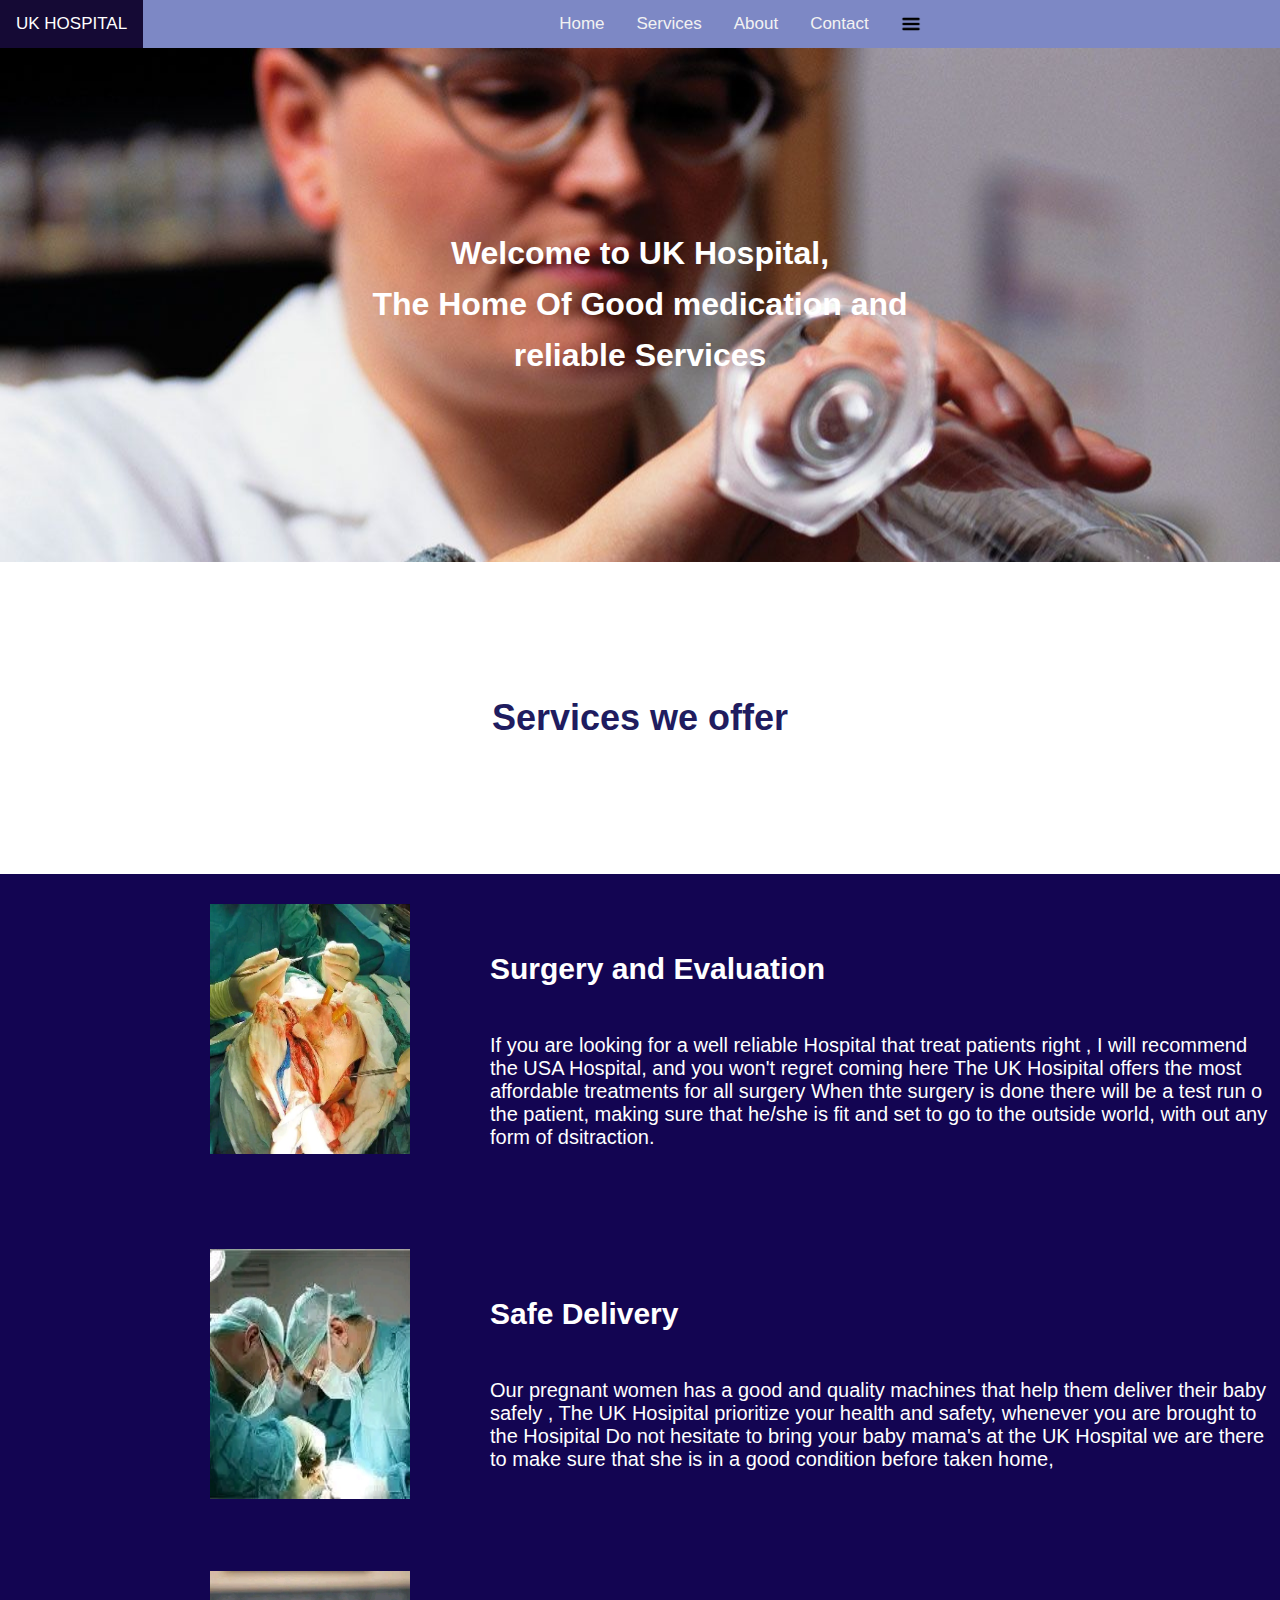
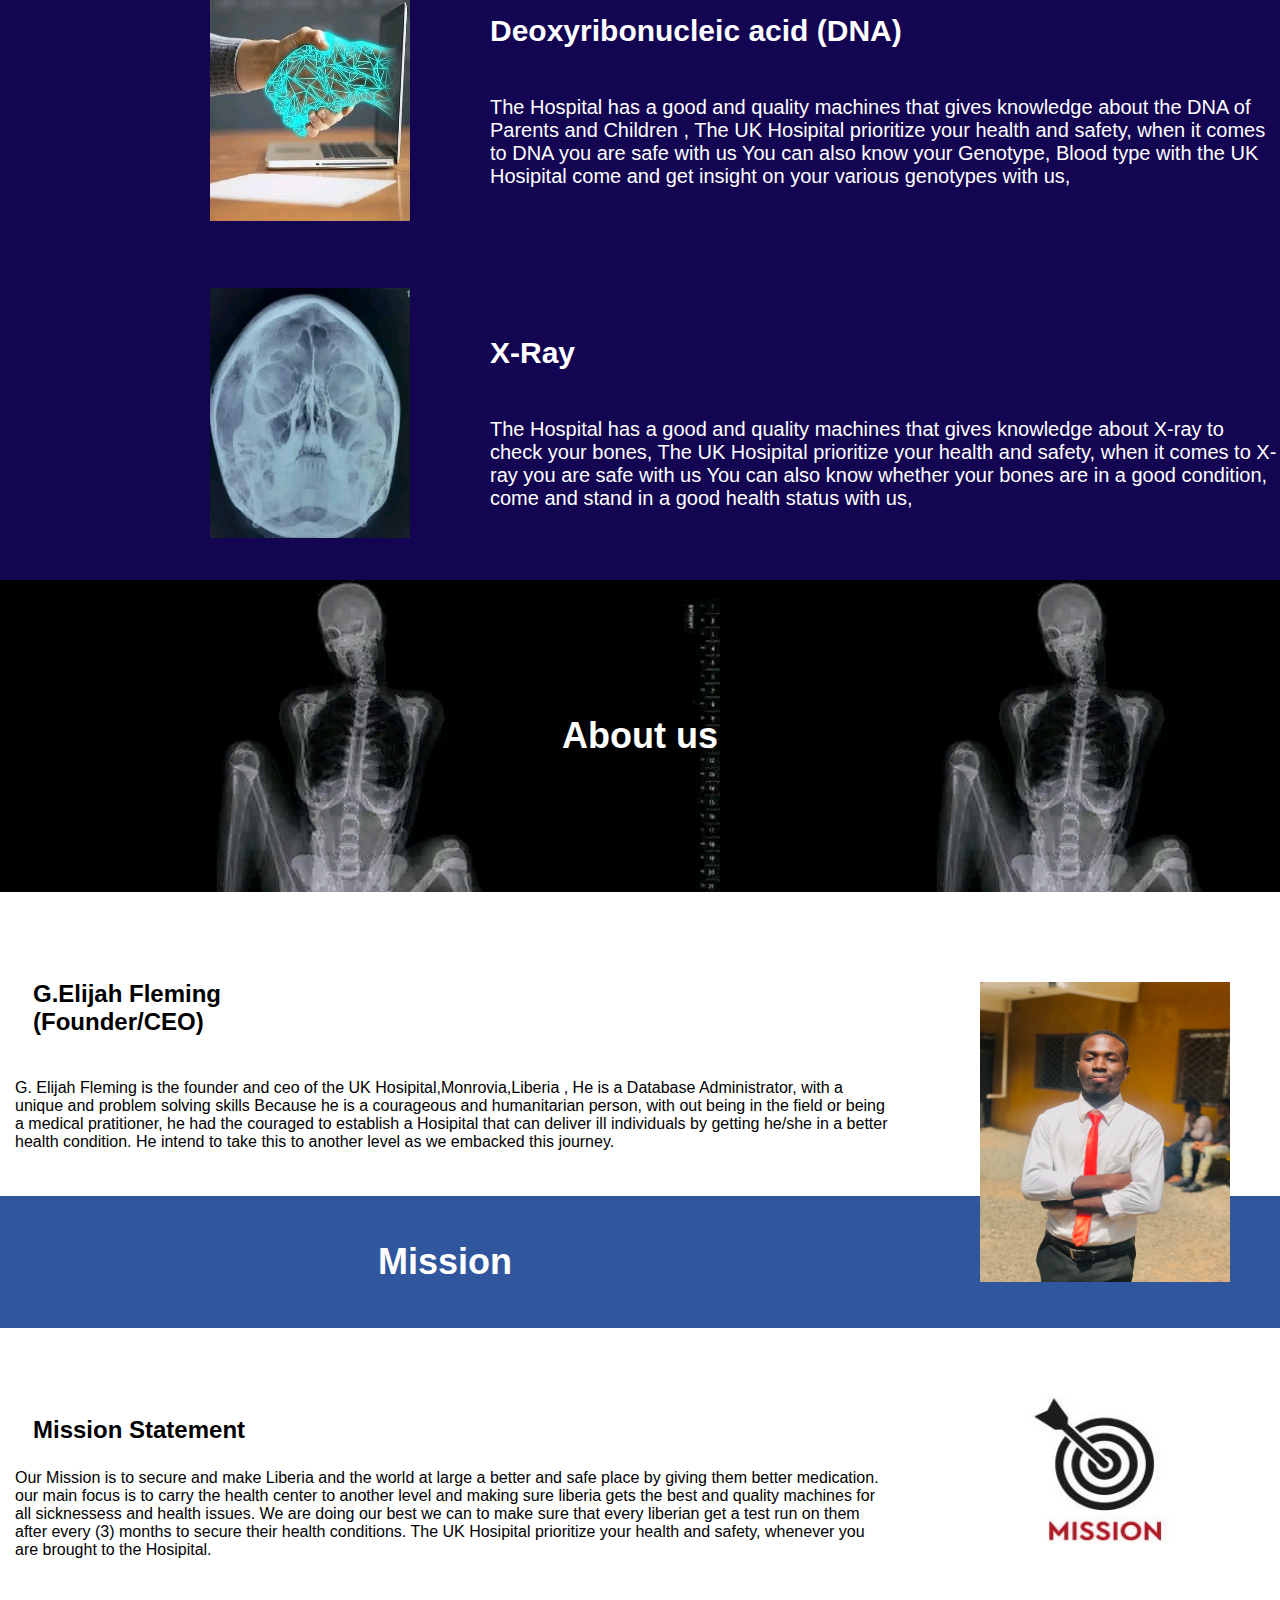
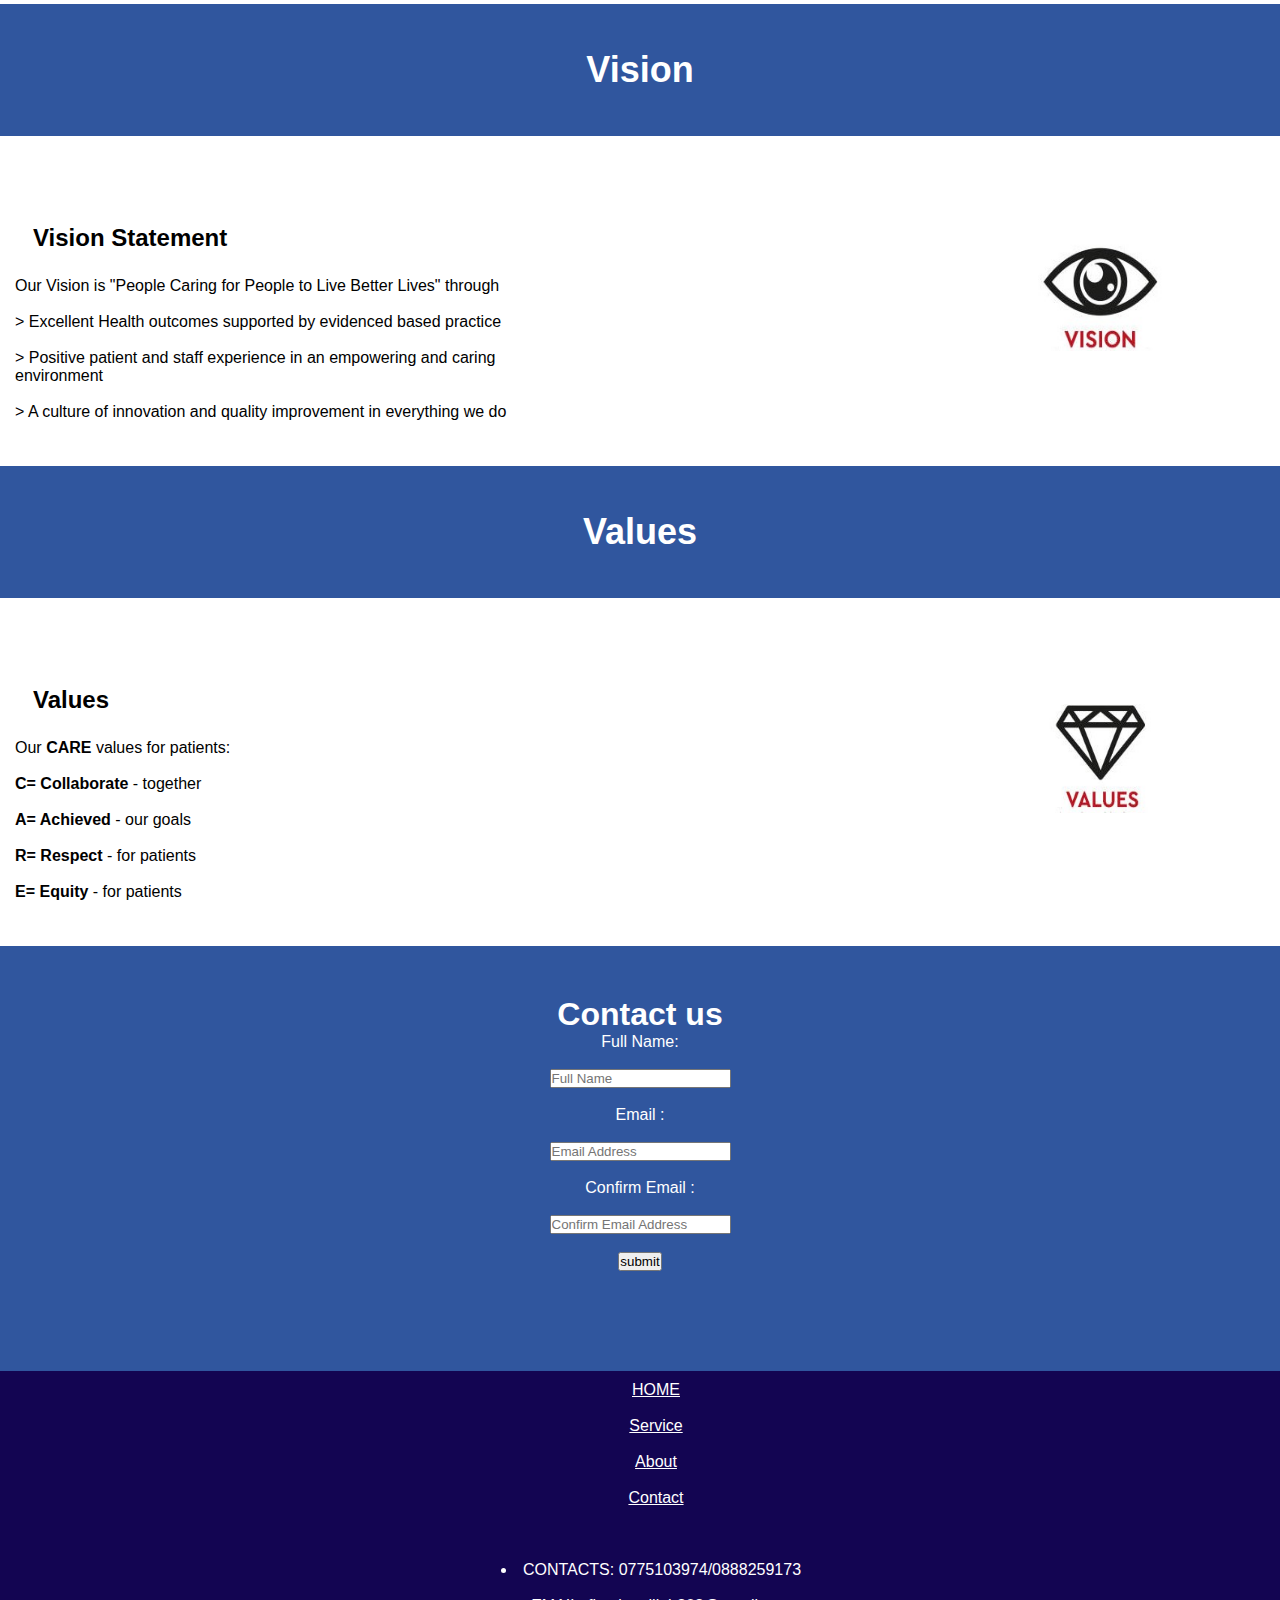
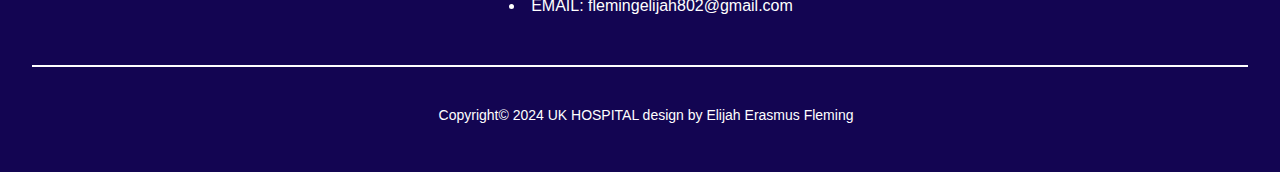
<file: wed design/index.html>
<html lang="en">
<head>
    <meta charset="UTF-8">
    <meta name="viewport" content="width=device-width, initial-scale=1.0">
    <title>UK HOSPITAL</title>
    <link rel="icon" href="img/logo.jpg">
    <link rel="stylesheet" href="style.css">
   
</head>
<body>
    
   
    
    
      

    <!------------------------------- Navigation --------------------------------------->
    <div class="topnav" id="myTopnav">
  <a href="#UK HOSPITAL" class="active">UK HOSPITAL</a>

  <a href="index.html">Home</a>
  <a href="services.html">Services</a>
  <a href="about.html">About</a>
  <a href="contact.html">Contact</a>
  <a href="javascript:void(0);" class="icon" onclick="myFunction()">
    <i class="fa fa-bars"></i>
    <img src="icon.png">
  </a>
</div>

<script>
    function myFunction() {
      var x = document.getElementById("myTopnav");
      if (x.className === "topnav") {
        x.className += " responsive";
      } else {
        x.className = "topnav";
      }
    }
    </script>
   
    
    <!------------------------------- Header-------------------------------------------->
      

    <!------------------------ Content----------------->

    <div class="content">
        <h1> <center> Welcome to UK Hospital,<br> The Home Of Good medication and <br>reliable </span>Services</center></h1>
    </div>

    <!----------------------- Services-------------------->

    <div class="services">
        <h1> Services we offer </h1>

    </div>
    <div class="services1">
        <p>
            <img src="img/surgery.jpg"> <br />
            <h2>Surgery and Evaluation</h2><br>
            
            If you are looking for a well reliable Hospital that treat patients right , 
            I will recommend the USA Hospital, and you won't regret coming here
            
            The UK Hosipital offers the most affordable treatments for all surgery
            When thte surgery is done there will be a test run o the patient, 
            making sure that he/she is fit and set to go to the outside world, 
            with out any form of dsitraction.<br>
        
            </p>
        </div>
    
            <div class="services2">
            <p>
                <img src="img/delivery.jpg"> <br />
                <h2>Safe Delivery</h2><br>
            
                Our pregnant women has a good and quality machines that help them deliver their baby safely , 
                The UK Hosipital prioritize your health and safety, whenever you are brought to the Hosipital
                
                Do not hesitate to bring your baby mama's at the UK Hospital 
                we are there to make sure that she is in a good condition before taken home, <br>
                
            
            </p>
        </div>
    
        <div class="services3">
            <p>
                <img src="img/DNA.jpg"> <br />
                <h2>Deoxyribonucleic acid (DNA)</h2><br>
            
                The Hospital has a good and quality machines that gives knowledge about the DNA of Parents and Children , 
                The UK Hosipital prioritize your health and safety, when it comes to DNA you are safe with us
                
                You can also know your Genotype, Blood type with the UK Hosipital
                come and get insight on your various genotypes with us, <br>
                
            
            </p>
        </div>
    
        <div class="services4">
            <p>
                <img src="img/xray 2.jpg"> <br />
                <h2>X-Ray</h2><br>
            
                The Hospital has a good and quality machines that gives knowledge about X-ray to check your bones, 
                The UK Hosipital prioritize your health and safety, when it comes to X-ray you are safe with us
                
                You can also know whether your bones are in a good condition, 
                come and stand in a good health status with us, <br>
                
            
            </p>
        </div>

    

    <!-------------------- About----------------------->

    <header>
       
        <div class="Aboutus"> 
        
            <h1> About us</h1>
    </div>

<div class="about1">
    <p>
        <img src="img/about-1.JPG"> <br />
        <h2>G.Elijah Fleming <br>(Founder/CEO)</h2>
       
        
        <br>G. Elijah Fleming is the founder and ceo of the UK Hosipital,Monrovia,Liberia  , 
        He is a Database Administrator, with a unique and problem solving skills 
        
        Because he is a courageous and humanitarian person, with out being 
       in the field or being a medical pratitioner, he had the couraged to establish 
        a Hosipital that can deliver ill individuals by getting he/she in a better  
        health condition. He intend to take this to another level as we embacked this 
        journey.
        </p>
    </div>

       <!---------------------------- Mission -------------------------------------->

<div class="Mission">
    <h1> Mission</h1>
</div>

<div class="Mission1">
    <p>
        <img src="img/mission.jpg"> <br />
        <h2>Mission Statement</h2>
       
        
    Our Mission is to secure and make Liberia and the world at large a better and safe
     place by giving them better 
    medication.  our main focus is to carry the health center 
    to another level and making sure liberia gets the best and quality machines for all 
     sicknessess and health issues. We are doing our best we can to make sure that every 
    liberian get a test run on them after every (3) months to secure their health conditions.
    The UK Hosipital prioritize your health and safety, whenever you are brought to the Hosipital.
    
    </p>
</div>

<!----------------------------- Vision ------------------------------------>

<div class="Vision">
    <h1>  Vision</h1>
</div>

<div class="Vision1">
    <p>
        <img src="img/vision.jpg"> <br />
        <h2>Vision Statement</h2>

    Our Vision is "People Caring for People to Live Better Lives" through
    <br> 
    <br> > Excellent Health outcomes supported by evidenced based practice 
    <br>
    <br> > Positive patient and staff experience in an empowering and caring 
    <br>environment 
    <br>
    <br> > A culture of innovation and quality improvement in everything we do 
   
    </p>
</div>

<!----------------------- Values -------------------->

<div class="Values">
    <h1>  Values</h1>
</div>

<div class="Values1">
    <p>
        <img src="img/value.jpg"> <br />
        <h2>Values </h2>

    Our <strong>CARE</strong> values for patients:
    <br> 
    <br><strong>C=  Collaborate </strong> - together 
    <br>
    <br><strong>A= Achieved </strong> - our goals  
    <br> 
    <br><strong>R=  Respect</strong> - for patients
    <br> 
    <br><strong>E=  Equity </strong> - for patients   
   
    </p>
</div>
    </header>

    <div class="contact"> 
        
        <h1> Contact us</h1>



<p>
    <form action="#">
        <label for="fname">Full Name:</label>
        <br><br>
        <input type="text" placeholder="Full Name" id="fname" required>
        <br><br>

        <label for="email">Email :</label>
        <br><br>
        <input type="text" placeholder="Email Address" id="email" required>
        <br><br>

        <label for="email">Confirm Email :</label>
        <br><br>
        <input type="text" placeholder="Confirm Email Address" id="email" required>
        <br><br>
        
        <input type="submit" value="submit">
    </p>
    </form>
</div>
</header>


    <!--------------------------------- Footer -------------------------->

    <footer>
        

     <center>
        <div class="footnav">  
            <a href="index.html">HOME</a><br /><br />
            <a href="services.html">Service</a><br /><br />
            <a href="about.html">About</a><br /><br />
            <a href="contact.html">Contact</a><br /><br />
            <a href="# Email="flemingelijah802@gmail.com"/a><br /><br />
            
            <li><a>CONTACTS: 0775103974/0888259173</a></li><br />
            <li><a>EMAIL: flemingelijah802@gmail.com</a></li><br />
        </div>
    </center> 

        
    <hr />
        <center><p class="Copyright">Copyright&copy; 2024 UK HOSPITAL design by Elijah Erasmus Fleming</p></center>
    </footer>
       

    
    



    
         
        
    
</body>
</html>
</file>
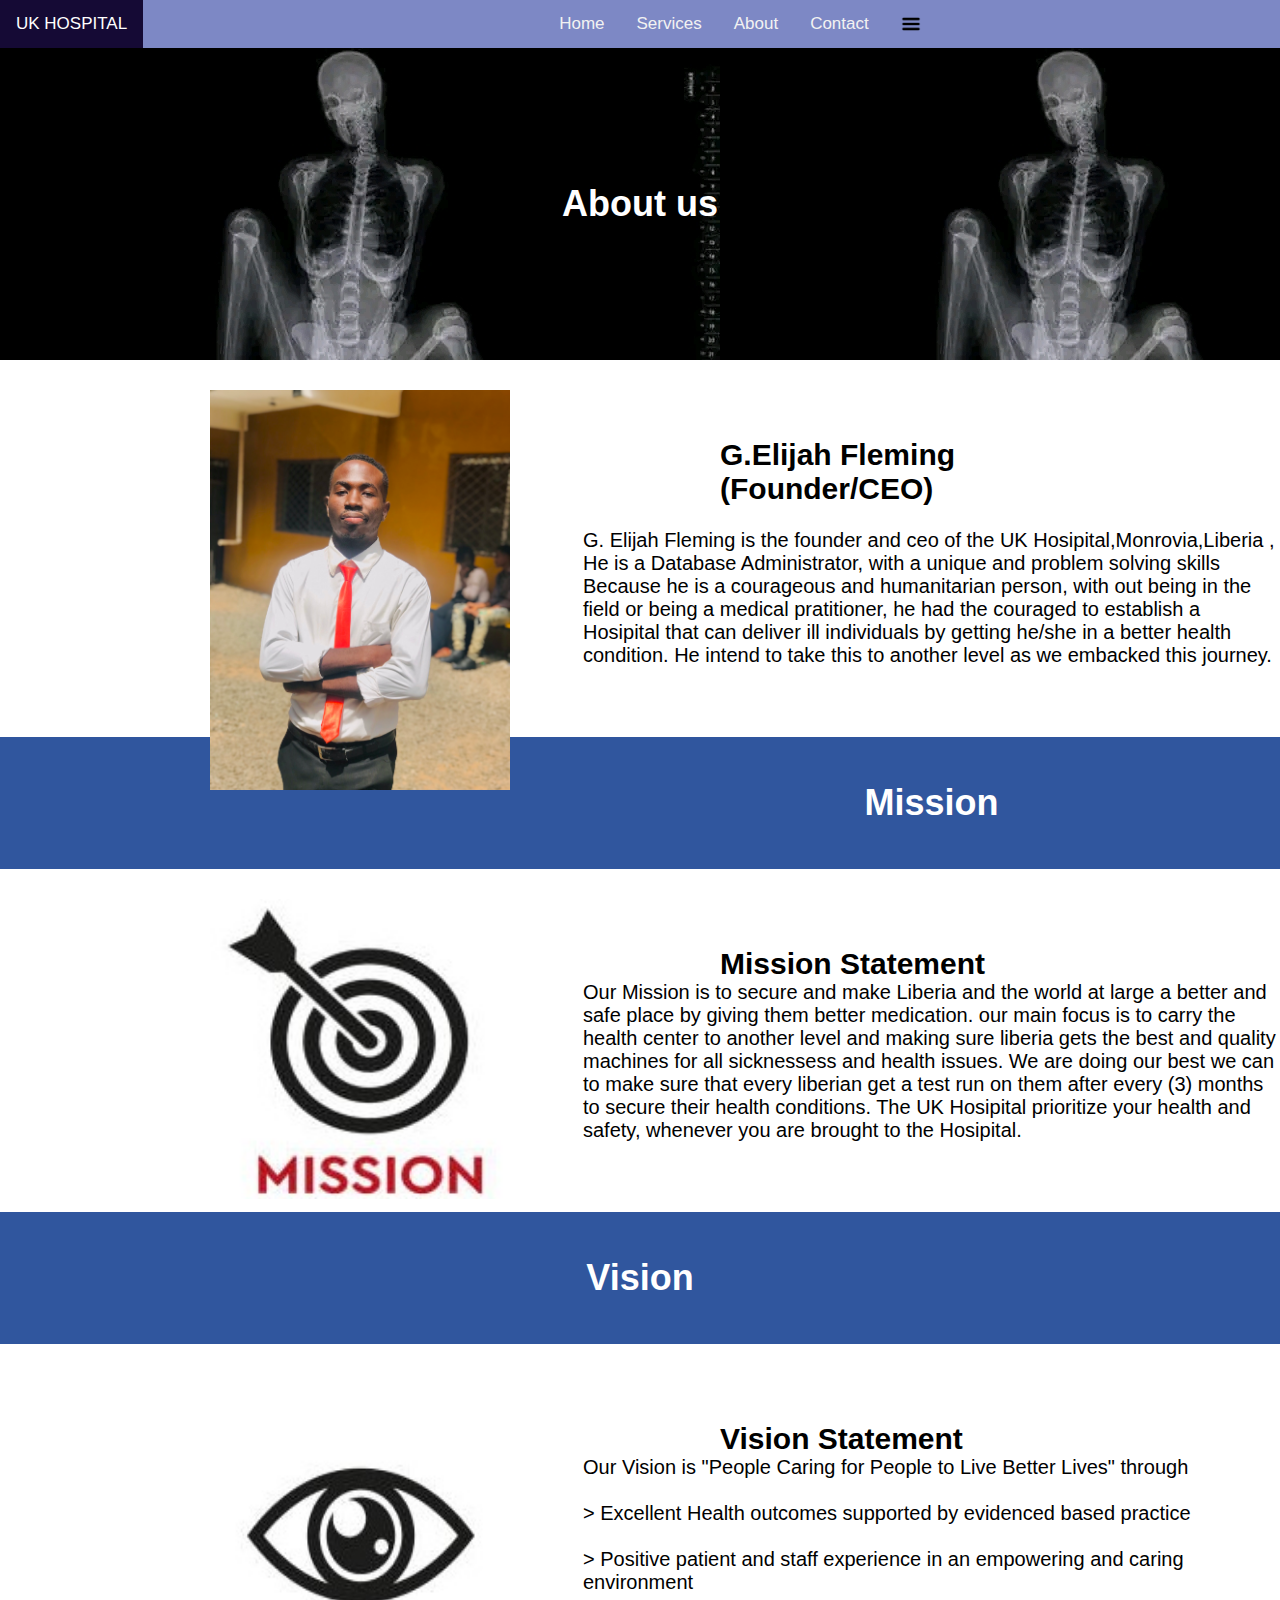
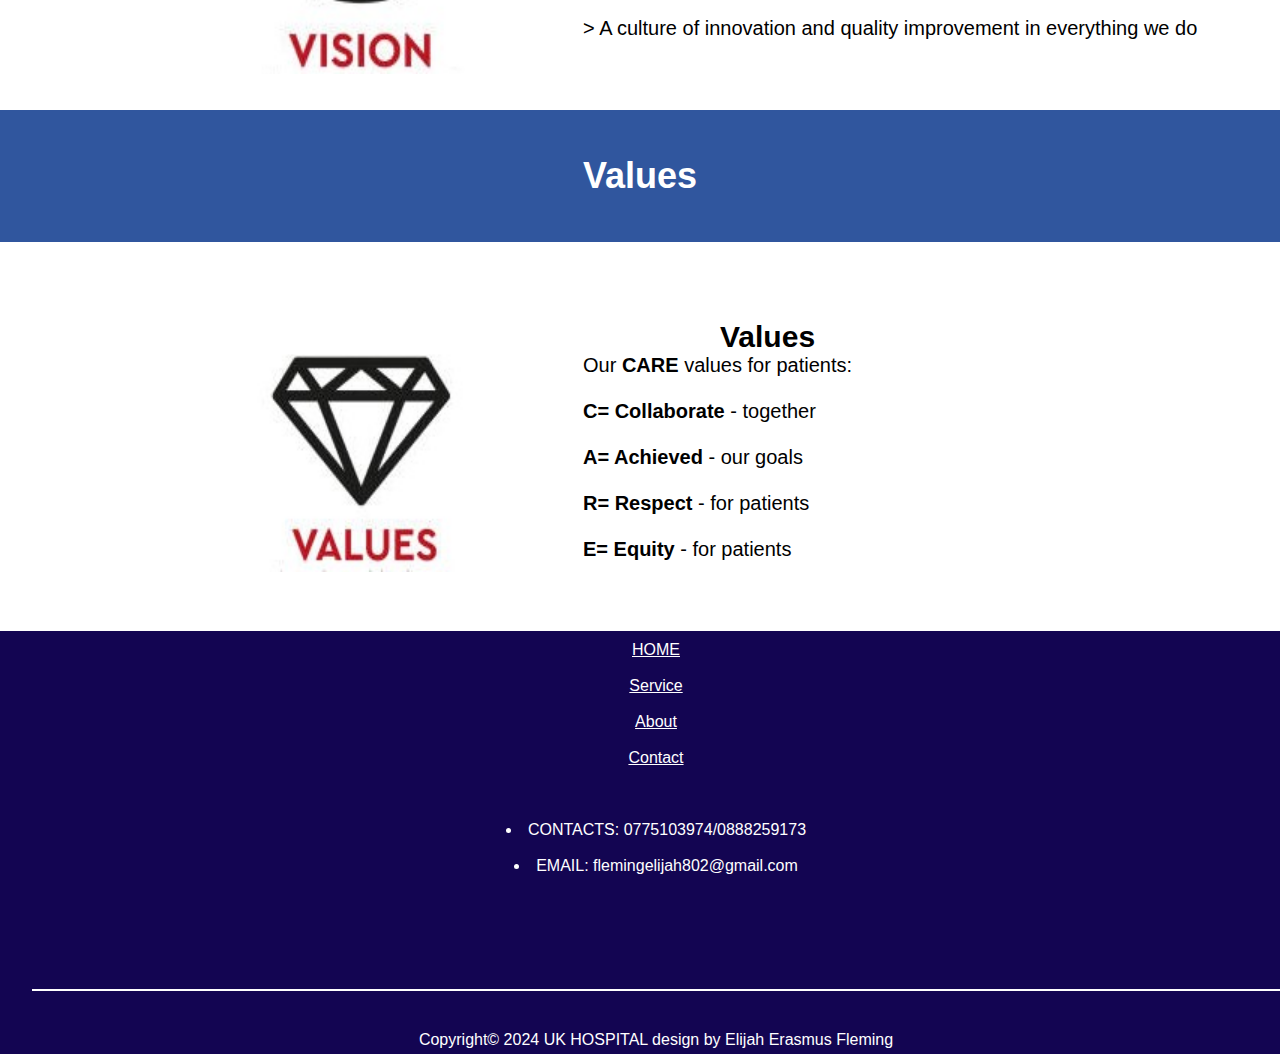
<file: wed design/about.html>
<html lang="en">
<head>
    <meta charset="UTF-8">
    <meta name="viewport" content="width=device-width, initial-scale=1.0">
    <title>about us</title>
    <link rel="stylesheet" href="about.css">
</head>
<body>

    
      

    <!------------------------------- Navigation --------------------------------------->
    <div class="topnav" id="myTopnav">
        <a href="#UK HOSPITAL" class="active">UK HOSPITAL</a>
      
        <a href="index.html">Home</a>
        <a href="services.html">Services</a>
        <a href="about.html">About</a>
        <a href="contact.html">Contact</a>
        <a href="javascript:void(0);" class="icon" onclick="myFunction()">
          <i class="fa fa-bars"></i>
          <img src="icon.png">
        </a>
      </div>
      
      <script>
          function myFunction() {
            var x = document.getElementById("myTopnav");
            if (x.className === "topnav") {
              x.className += " responsive";
            } else {
              x.className = "topnav";
            }
          }
          </script>

 <!-------------------- About----------------------->

 <header>
       
    <div class="Aboutus"> 
    
        <h1> About us</h1>
</div>

<div class="about1">
<p>
    <img src="img/about-1.JPG"> <br />
    <h2>G.Elijah Fleming <br>(Founder/CEO)</h2>
   
    
    <br>G. Elijah Fleming is the founder and ceo of the UK Hosipital,Monrovia,Liberia  , 
    He is a Database Administrator, with a unique and problem solving skills 
    
    Because he is a courageous and humanitarian person, with out being 
   in the field or being a medical pratitioner, he had the couraged to establish 
    a Hosipital that can deliver ill individuals by getting he/she in a better  
    health condition. He intend to take this to another level as we embacked this 
    journey.
    </p>
</div>

   <!---------------------------- Mission -------------------------------------->

<div class="Mission">
<h1> Mission</h1>
</div>

<div class="Mission1">
<p>
    <img src="img/mission.jpg"> <br />
    <h2>Mission Statement</h2>
   
    
Our Mission is to secure and make Liberia and the world at large a better and safe
 place by giving them better 
medication.  our main focus is to carry the health center 
to another level and making sure liberia gets the best and quality machines for all 
 sicknessess and health issues. We are doing our best we can to make sure that every 
liberian get a test run on them after every (3) months to secure their health conditions.
The UK Hosipital prioritize your health and safety, whenever you are brought to the Hosipital.

</p>
</div>

<!----------------------------- Vision ------------------------------------>

<div class="Vision">
<h1>  Vision</h1>
</div>

<div class="Vision1">
<p>
    <img src="img/vision.jpg"> <br />
    <h2>Vision Statement</h2>

Our Vision is "People Caring for People to Live Better Lives" through
<br> 
<br> > Excellent Health outcomes supported by evidenced based practice 
<br>
<br> > Positive patient and staff experience in an empowering and caring 
<br>environment 
<br>
<br> > A culture of innovation and quality improvement in everything we do 

</p>
</div>

<!----------------------- Values -------------------->

<div class="Values">
<h1>  Values</h1>
</div>

<div class="Values1">
<p>
    <img src="img/value.jpg"> <br />
    <h2>Values </h2>

Our <strong>CARE</strong> values for patients:
<br> 
<br><strong>C=  Collaborate </strong> - together 
<br>
<br><strong>A= Achieved </strong> - our goals  
<br> 
<br><strong>R=  Respect</strong> - for patients
<br> 
<br><strong>E=  Equity </strong> - for patients   

</p>
</div>
</header>
    
    <!--------------------------------- Footer -------------------------->

    <footer>

       <center> 
          <div class="footnav">  
            <a href="index.html">HOME</a><br /><br />
            <a href="services.html">Service</a><br /><br />
            <a href="about.html">About</a><br /><br />
            <a href="contact.html">Contact</a><br /><br />
            <a href="# Email="flemingelijah802@gmail.com"/a><br /><br />
            
            <li><a>CONTACTS: 0775103974/0888259173</a></li><br />
            <li><a>EMAIL: flemingelijah802@gmail.com</a></li><br />
          </div> 
        </center>
    <hr />
       <center> <p class="Copyright">Copyright&copy; 2024 UK HOSPITAL design by Elijah Erasmus Fleming</p></center>
    </footer>
    
</body>
</html>
</file>
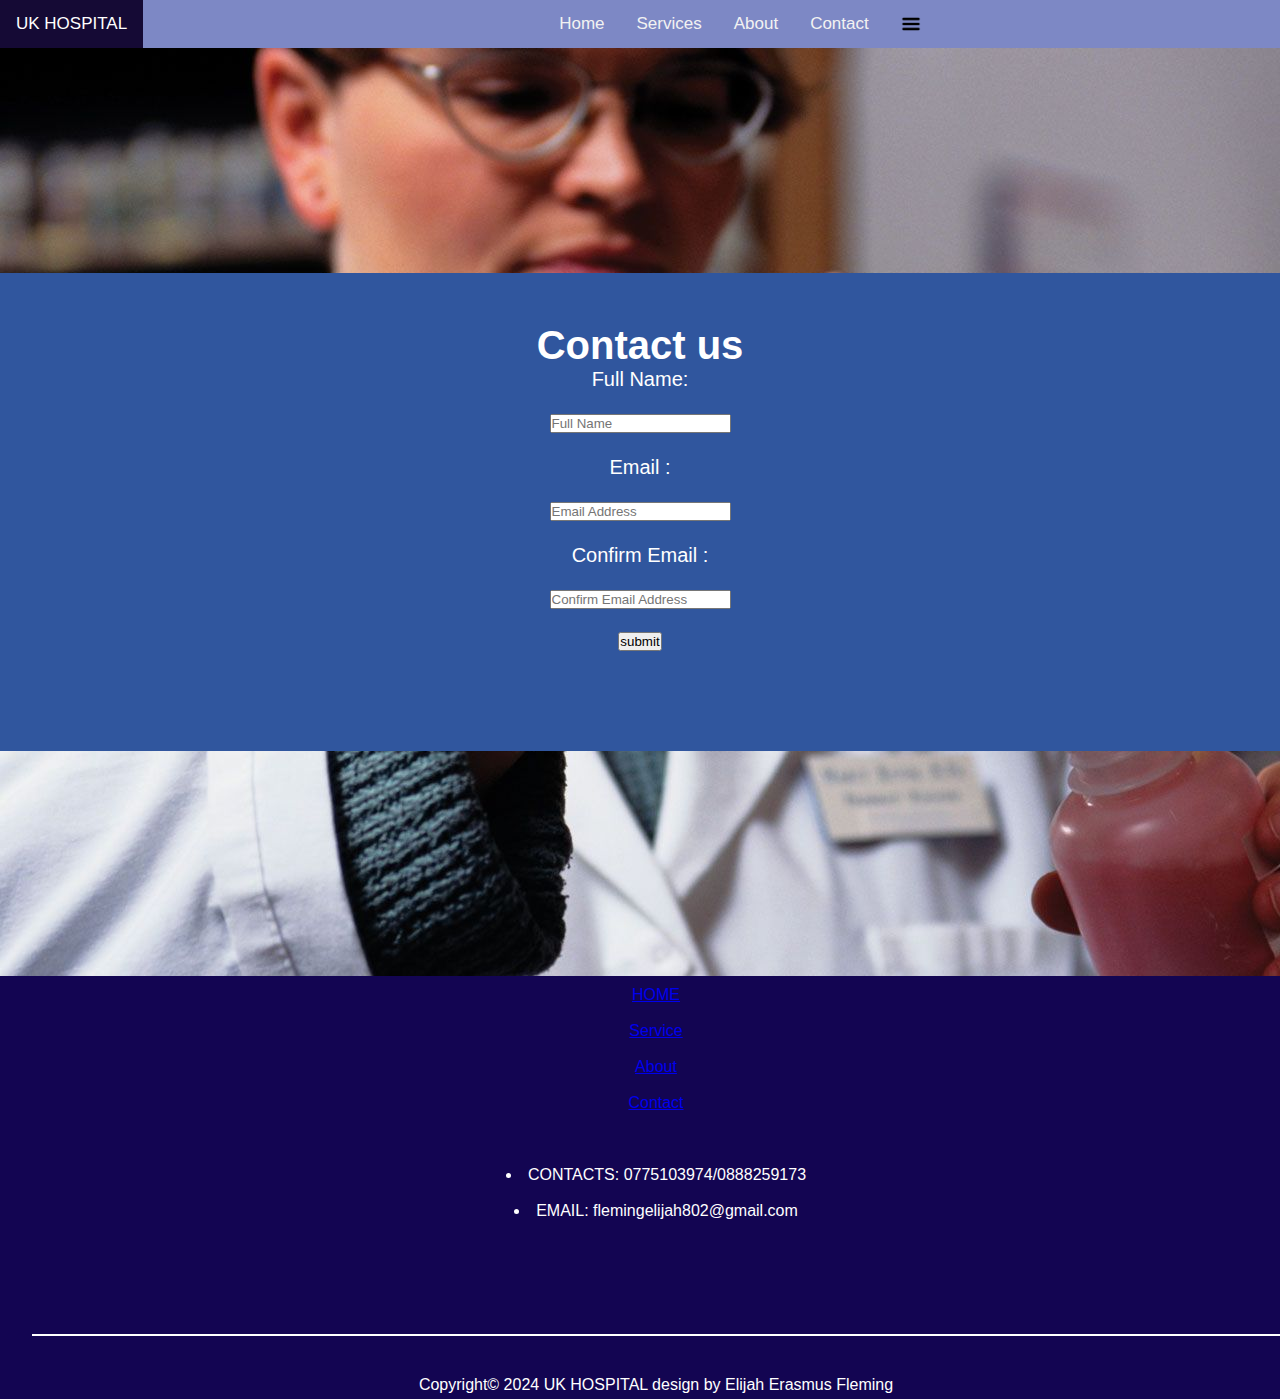
<file: wed design/contact.html>
<html lang="en">
<head>
    <meta charset="UTF-8">
    <meta name="viewport" content="width=device-width, initial-scale=1.0">
    <title>contact</title>
    <link rel="stylesheet" href="contact.css">
</head>
<body>

    
      

    <!------------------------------- Navigation --------------------------------------->
    <div class="topnav" id="myTopnav">
        <a href="#UK HOSPITAL" class="active">UK HOSPITAL</a>
      
        <a href="index.html">Home</a>
        <a href="services.html">Services</a>
        <a href="about.html">About</a>
        <a href="contact.html">Contact</a>
        <a href="javascript:void(0);" class="icon" onclick="myFunction()">
          <i class="fa fa-bars"></i>
          <img src="icon.png">
        </a>
      </div>
      
      <script>
          function myFunction() {
            var x = document.getElementById("myTopnav");
            if (x.className === "topnav") {
              x.className += " responsive";
            } else {
              x.className = "topnav";
            }
          }
          </script>


 <!-------------------- CONTACT ----------------------->

    <header>
       
    <div class="contact"> 
        
        <h1> Contact us</h1>



<p>
    <form action="#">
        <label for="fname">Full Name:</label>
        <br><br>
        <input type="text" placeholder="Full Name" id="fname" required>
        <br><br>

        <label for="email">Email :</label>
        <br><br>
        <input type="text" placeholder="Email Address" id="email" required>
        <br><br>

        <label for="email">Confirm Email :</label>
        <br><br>
        <input type="text" placeholder="Confirm Email Address" id="email" required>
        <br><br>
        
        <input type="submit" value="submit">
    </p>
    </form>
</div>
</header>


    <!--------------------------------- Footer -------------------------->

    <footer>

   
        <center>
            <a href="index.html">HOME</a><br /><br />
            <a href="services.html">Service</a><br /><br />
            <a href="about.html">About</a><br /><br />
            <a href="contact.html">Contact</a><br /><br />
            <a href="# Email="flemingelijah802@gmail.com"/a><br /><br />
            
            <li><a>CONTACTS: 0775103974/0888259173</a></li><br />
            <li><a>EMAIL: flemingelijah802@gmail.com</a></li><br />
        </div> 
        </center>
    <hr />
       <center> <p class="Copyright">Copyright&copy; 2024 UK HOSPITAL design by Elijah Erasmus Fleming</p></center>
    </footer>
    
</body>
</html>
</file>
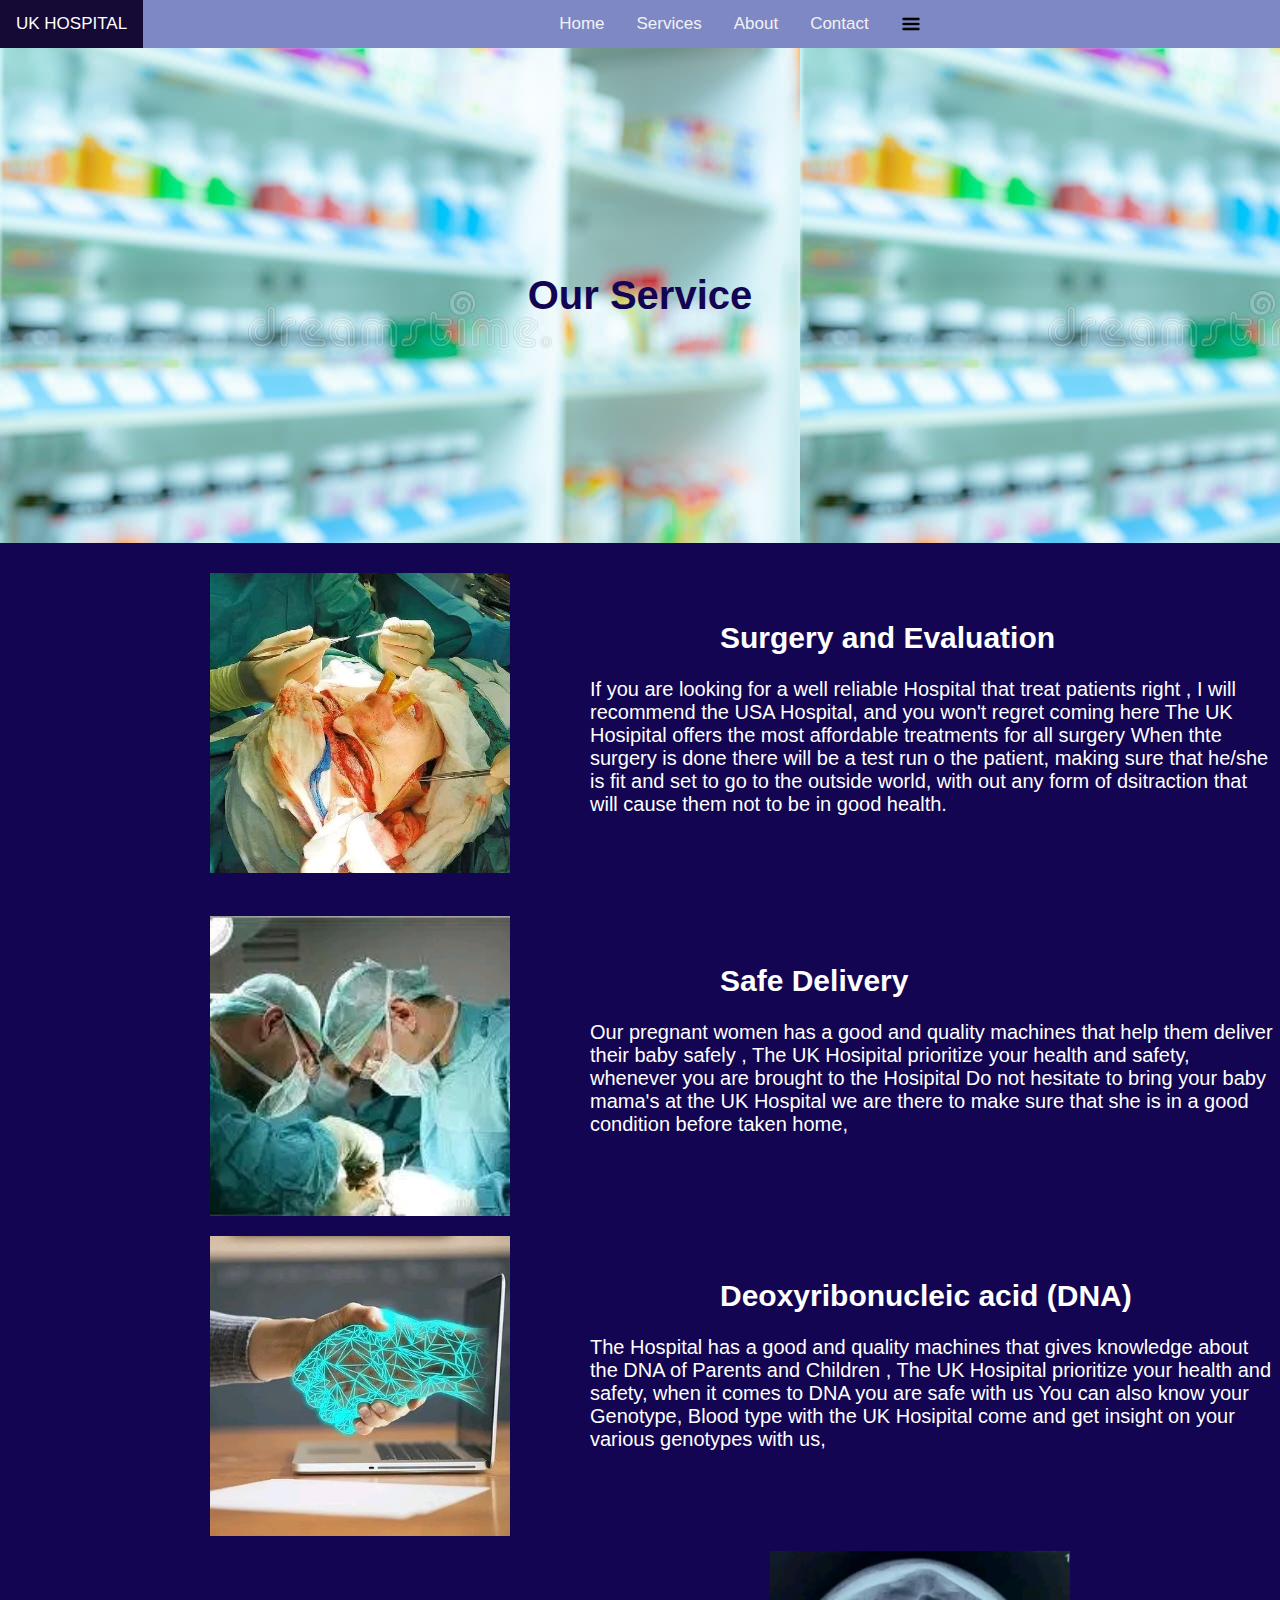
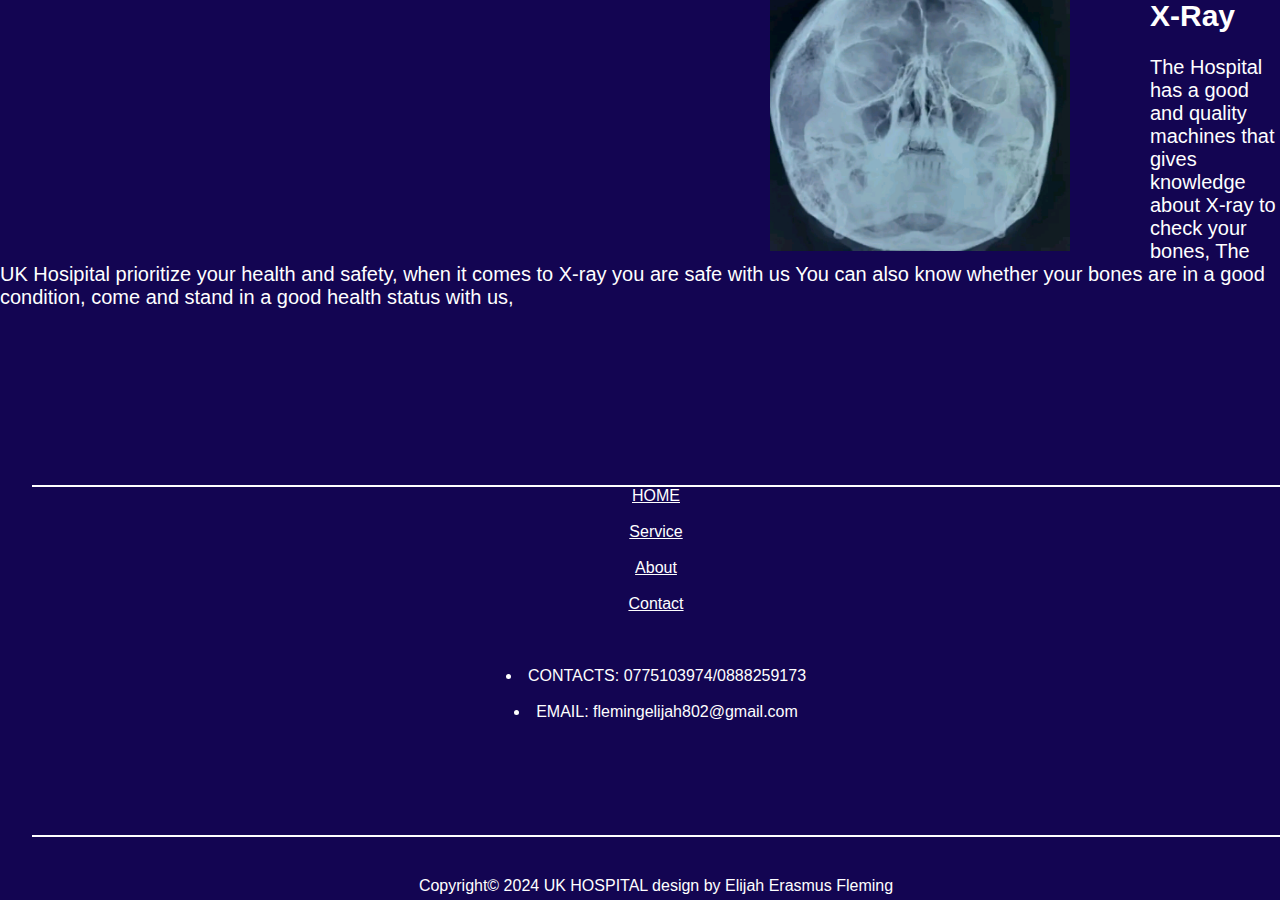
<file: wed design/services.html>
<html lang="en">
<head>
    <meta charset="UTF-8">
    <meta name="viewport" content="width=device-width, initial-scale=1.0">
    <title>services</title>
    <link rel="stylesheet" href="service.css">
</head>
<body>

  

    <!------------------------------- Navigation --------------------------------------->
    <div class="topnav" id="myTopnav">
        <a href="#UK HOSPITAL" class="active">UK HOSPITAL</a>
      
        <a href="index.html">Home</a>
        <a href="services.html">Services</a>
        <a href="about.html">About</a>
        <a href="contact.html">Contact</a>
        <a href="javascript:void(0);" class="icon" onclick="myFunction()">
          <i class="fa fa-bars"></i>
          <img src="icon.png">
        </a>
      </div>
      
      <script>
          function myFunction() {
            var x = document.getElementById("myTopnav");
            if (x.className === "topnav") {
              x.className += " responsive";
            } else {
              x.className = "topnav";
            }
          }
          </script>

    <!------------------------------- Header-------------------------------------------->
    <header>
        <h1>  <center>Our Service </center> </h1>
    </header>  

<!----------------------------------- Services -------------------------------------->

    <div class="services1">
    <p>
        <img src="img/surgery.jpg"> <br />
        <h2>Surgery and Evaluation</h2><br>
        
        If you are looking for a well reliable Hospital that treat patients right , 
        I will recommend the USA Hospital, and you won't regret coming here
        
        The UK Hosipital offers the most affordable treatments for all surgery
         When thte surgery is done there will be a test run o the patient, 
        making sure that he/she is fit and set to go to the outside world, 
         with out any form of dsitraction that will cause them not to be in good health.<br>
    
        </p>
    </div>

        <div class="services2">
        <p>
            <img src="img/delivery.jpg"> <br />
            <h2>Safe Delivery</h2><br>
        
            Our pregnant women has a good and quality machines that help them deliver their baby safely , 
            The UK Hosipital prioritize your health and safety, whenever you are brought to the Hosipital
            
             Do not hesitate to bring your baby mama's at the UK Hospital 
            we are there to make sure that she is in a good condition before taken home, <br>
            
        
        </p>
    </div>

    <div class="services3">
        <p>
            <img src="img/DNA.jpg"> <br />
            <h2>Deoxyribonucleic acid (DNA)</h2><br>
        
            The Hospital has a good and quality machines that gives knowledge about the DNA of Parents and Children ,
            The UK Hosipital prioritize your health and safety, when it comes to DNA you are safe with us
            
             You can also know your Genotype, Blood type with the UK Hosipital
            come and get insight on your various genotypes with us, <br>
            
        
        </p>
    </div>

    <div class="services4">
        <p>
            <img src="img/xray 2.jpg"> <br />
            <h2>X-Ray</h2><br>
        
            The Hospital has a good and quality machines that gives knowledge about X-ray to check your bones, 
            The UK Hosipital prioritize your health and safety, when it comes to X-ray you are safe with us
            
             You can also know whether your bones are in a good condition, 
            come and stand in a good health status with us, <br>
            
        
        </p>
    </div>

    
    <!--------------------------------- Footer -------------------------->

    <footer>

        <hr />
<center>
        <div class="footnav">  
            <a href="index.html">HOME</a><br /><br />
            <a href="services.html">Service</a><br /><br />
            <a href="about.html">About</a><br /><br />
            <a href="contact.html">Contact</a><br /><br />
            <a href="# Email="flemingelijah802@gmail.com"/a><br /><br />
            
            <li><a>CONTACTS: 0775103974/0888259173</a></li><br />
            <li><a>EMAIL: flemingelijah802@gmail.com</a></li><br />
        
    </div> 
</center>
        
    <hr />
       <center> <p class="Copyright">Copyright&copy; 2024 UK HOSPITAL design by Elijah Erasmus Fleming</p></center>
    </footer>
    
</body>
</html>
</file>
<file: wed design/style.css>
* {
    padding: 0;
    margin: 0;
    font-family: 'Segoe UI', Tahoma, Geneva, Verdana, sans-serif;

}

/*                                               Navigations                                          */

.topnav {
    overflow: hidden;
    background-color: #7d88c5;
  }
  
  .topnav a {
    float: left;
    display: block;
    color: #f2f2f2;
    text-align: center;
    padding: 14px 16px;
    text-decoration: none;
    font-size: 17px;
  }
  
  .topnav a:hover {
    background-color: transparent;
    color: black;
  }
  
  .topnav a.active {
    background-color: #150a35;
    color: white;
    margin-right: 400px;
  }
  
  
  img{
      width: 20px;
      height: 20px;
      float: right;
      color: #ffffff;
      border-radius: 3px;
  }
  


/*                                   content                                                 */



.content {
    padding: 20vh 0 20vh;
    color: #ffffff;
    text-align: center;
    line-height: 1.6;
    background-image: url(img/content.jpg);
}



/*                   Home Services                                             */
.services {
    background: #ffffff;
    padding: 15vh 0 15vh;
    color: #201c5f;
    text-align: center;
    font-family: 'Times New Roman', Times, serif;
    font-size: 18px;
}

.services1 {
    background: #130552;
    padding-bottom: 40px;
    font-size: 20px;
    color: #ffffff;
}
h2 {
    margin-left: 80vh;
    margin-top: 25px;
}
p>img {
    float: left;
    margin-right: 10px;
    width: 300px;
    height: 300px;
    padding: 10px 70px 10px 20vh;
}
.services1>p {
    padding: 20px 0 10px 30px;
}




/*                             SErvices 2                */ 
.services2 {
    background: #130552;
    padding-bottom: 40px;
    font-size: 20px;
    color: #ffffff;
}
h2 {
    margin-left: 80vh;
    margin-top: 25px;
}
p>img {
    float: left;
    margin-right: 10px;
    width: 200px;
    height: 250px;
    padding: 10px 70px 10px 20vh;
}

.services2>p {
    padding: 20px 0 10px 30px;
}




/*                    Services     3                                   */
.services3 {
    background: #130552;
    padding-bottom: 40px;
    font-size: 20px;
    color: #ffffff;
}
.services3>p {
    padding: 20px 0 10px 30px;
}
.services3>h2 {
    margin-top: 20px;
}

/*                    Services     4                                 */
.services4 {
    background: #130552;
    padding-bottom: 40px;
    font-size: 20px;
    color: #ffffff;
}
.services4>p {
    padding: 20px 0 10px 30px;
}
h2 {
    margin-left: 80vh;
    margin-top: 25px;
}

/*                  about                                   */

.Aboutus {
    background: #30569e;
    padding: 15vh 0 15vh;
    color: #ffffff;
    text-align: center;
    font-family: 'Times New Roman', Times, serif;
    font-size: 18px;
    background-image: url(img/xray\ 1.jpg);
}

.about1 {
    background: #ffffff;
    padding-bottom: 40px;
    font-size: 20px;
}

h2 {
    margin-left: 80vh;
    margin-top: 25px;
}
.about1 p>img {
    float: left;
    margin-right: 3px;
    width: 300px;
    height: 350px;
    padding: 10px 70px 10px 20vh;
    
}

.about1>p {
    padding: 20px 0 10px 30px;
}

/*                             Mission                       */

.Mission {
    background: #30569e;
    padding: 5vh 0 5vh;
    color: #ffffff;
    text-align: center;
    font-family: 'Times New Roman', Times, serif;
    font-size: 18px;
}

.Mission1 {
    background: #ffffff;
    padding-bottom: 40px;
    font-size: 20px;
}
h2 {
    margin-left: 80vh;
    margin-top: 25px;
}

.Mission1 p>img {
    float: left;
    margin-right: 3px;
    width: 300px;
    height: 300px;
    padding: 10px 70px 10px 20vh;
}

.Mission1>p {
    padding: 20px 0 10px 30px;
}

/*                            Vision                    */

.vision {
    background: #30569e;
    padding: 5vh 0 5vh;
    color: #ffffff;
    text-align: center;
    font-family: 'Times New Roman', Times, serif;
    font-size: 18px;
}

.vision1 {
    background: #ffffff;
    padding-bottom: 40px;
    font-size: 20px;
}
h2 {
    margin-left: 80vh;
    margin-top: 25px;
}

.Vision1 p>img {
    float: left;
    margin-right: 3px;
    width: 300px;
    height: 300px;
    padding: 10px 70px 10px 20vh;
}

.Vision1>p {
    padding: 20px 0 10px 30px;
}

/*                         Values             */

.Values {
    background: #30569e;
    padding: 5vh 0 5vh;
    color: #ffffff;
    text-align: center;
    font-family: 'Times New Roman', Times, serif;
    font-size: 18px;
}

.Values1 {
    background: #ffffff;
    padding-bottom: 40px;
    font-size: 20px;
}
h2 {
    margin-left: 80vh;
    margin-top: 25px;
}

.Values1 p>img {
    float: left;
    margin-right: 3px;
    width: 300px;
    height: 300px;
    padding: 10px 70px 10px 20vh;
}

.Values1>p {
    padding: 20px 0 10px 30px;
}

/*              contact              */

.contact {
    background: #30569e;
    padding: 50px 0 100px;
    color:#ffffff;
    text-align: center;
}






/*                          footer                                    */

footer {
    background: #130552;
    padding: 10px 0 5px 2em;

}


hr {
    border: 1px solid #ffffff;
    margin-top: 6em;
}
.Copyright {
    padding-top: 40px;
    color: #ffffff;

}
.footnav>a {
    color: #ffffff
}

li {
    color: #ffffff;
}

/*                             Responsive                     */

@media screen and (max-width: 600px) {
    .topnav a:not(:first-child) {display: none;}
    .topnav a.icon {
      float: right;
      display: block;
    }
  }
  
  @media screen and (max-width: 600px) {
    .topnav.responsive {position: relative;}
    .topnav.responsive .icon {
      position: absolute;
      right: 0;
      top: 0;
    }
    .topnav.responsive a {
      float: none;
      display: block;
      text-align: left;
    }
    .topnav a.active {
    background-color: #150a35;
    color: white;
    margin-right: 40px;
  }
    img{
      width: 20px;
      height: 20px;
  }
  
    .content {
        font-size: 14px;
    }
    .par {
        font-size: 12px;
    }
    .services{
        font-size: 14px;
    }
    .services1{
        padding: 15px;
        font-size: 16px;
    }
    p>img {
        width: 150px;
        height: 150px;
        padding-left: 60px;
        padding-right: 20px;
    }
    h2 {
        margin-left: 0;
        font-size: 25px;
        text-align: center;
        padding-left: 20px;
        padding-right: 20px;
        
    }
    
    .services2{
        padding: 15px;
        font-size: 16px;
    }
    

    .services3 {
        padding: 15px;
        font-size: 16px; 
    }

    .services4 {
        padding: 15px;
        font-size: 16px;  
    }
    
    

    }
    
    .about1 {
        padding: 15px;
        font-size: 16px;
    }
    
    h2 {
        margin-left: 2vh;
        margin-right: 2vh;
        margin-top: 25px;
    }
    .about1 p>img {
        float: right;
        margin-right: 0px;
        width: 250px;
        height: 300px;
        padding: 60px 20px 60px 10vh;
        
    }
    
    .about1>p {
        padding: 15px
    }

    .Mission1 {
        padding: 15px;
        font-size: 16px;
    }

     
    h2 {
        margin-left: 2vh;
        margin-right: 2vh;
        margin-top: 25px;
        margin-bottom: 25px;
    }

    .Mission1 p>img {
        float: right;
        margin-right: 0px;
        width: 150px;
        height: 150px;
        padding: 30px 90px 50px 15vh;
        
    }

    .vision1 {
        padding: 15px;
        font-size: 16px;
    }

     
    h2 {
        margin-left: 2vh;
        margin-right: 2vh;
        margin-top: 25px;
        margin-bottom: 25px;
    }

    .vision1 p>img {
        float: right;
        margin-right: 0px;
        width: 150px;
        height: 150px;
        padding: 30px 90px 50px 15vh;
        
    }

    .Values1 {
        padding: 15px;
        font-size: 16px;
    }

     
    h2 {
        margin-left: 2vh;
        margin-right: 2vh;
        margin-top: 25px;
        margin-bottom: 25px;
    }

    .Values1 p>img {
        float: right;
        margin-right: 0px;
        width: 150px;
        height: 150px;
        padding: 30px 90px 50px 15vh;
        
    }


footer {
    background: #130552;
    padding: 10px 0 5px 2em;

}

hr {
    border: 1px solid #ffffff;
    margin-top: 2em;
    margin-right: 2em;
    padding: 0px;
}
.Copyright {
    padding-top: 40px;
    color: #ffffff;
    padding-right: 20px;
    font-size: 14px;
    background: #130552;
    height: 60px;

}
.footnav>a {
    color: #ffffff

}

li {
    color: #ffffff;
    text-align: ;left: ;
    padding-left: 0px;
    padding-right: 10px;
}
</file>
<file: wed design/about.css>
* {
    padding: 0;
    margin: 0;
    font-family: 'Segoe UI', Tahoma, Geneva, Verdana, sans-serif;

}



/*                                               Navigations                                          */

.topnav {
    overflow: hidden;
    background-color: #7d88c5;
  }
  
  .topnav a {
    float: left;
    display: block;
    color: #f2f2f2;
    text-align: center;
    padding: 14px 16px;
    text-decoration: none;
    font-size: 17px;
  }
  
  .topnav a:hover {
    background-color: transparent;
    color: black;
  }
  
  .topnav a.active {
    background-color: #150a35;
    color: white;
    margin-right: 400px;
  }
  
  
  img{
      width: 20px;
      height: 20px;
      float: right;
      color: #ffffff;
      border-radius: 3px;
  }




/*                                   content                                                 */



.Aboutus {
    background: #30569e;
    padding: 15vh 0 15vh;
    color: #ffffff;
    text-align: center;
    font-family: 'Times New Roman', Times, serif;
    font-size: 18px;
    background-image: url(img/xray\ 1.jpg);
}

.about1 {
    background: #ffffff;
    padding-bottom: 40px;
    font-size: 20px;
}
h2 {
    margin-left: 80vh;
    margin-top: 25px;
    color: #000000;
}
p>img {
    float: left;
    margin-right: 3px;
    width: 300px;
    height: 400px;
    padding: 10px 70px 10px 20vh;
}
.about1>p {
    padding: 20px 0 10px 30px;
}

/*                             Mission                       */

.Mission {
    background: #30569e;
    padding: 5vh 0 5vh;
    color: #ffffff;
    text-align: center;
    font-family: 'Times New Roman', Times, serif;
    font-size: 18px;
}

.Mission1 {
    background: #ffffff;
    padding-bottom: 40px;
    font-size: 20px;
}
h2 {
    margin-left: 80vh;
    margin-top: 25px;
}

.Mission1 p>img {
    float: left;
    margin-right: 3px;
    width: 300px;
    height: 300px;
    padding: 10px 70px 10px 20vh;
}

.Mission1>p {
    padding: 20px 0 10px 30px;
}

/*                            Vision                    */

.vision {
    background: #30569e;
    padding: 5vh 0 5vh;
    color: #ffffff;
    text-align: center;
    font-family: 'Times New Roman', Times, serif;
    font-size: 18px;
}

.vision1 {
    background: #ffffff;
    padding-bottom: 40px;
    font-size: 20px;
}
h2 {
    margin-left: 80vh;
    margin-top: 25px;
}

.Vision1 p>img {
    float: left;
    margin-right: 3px;
    width: 300px;
    height: 300px;
    padding: 10px 70px 10px 20vh;
}

.Vision1>p {
    padding: 20px 0 10px 30px;
}

/*                         Values             */

.Values {
    background: #30569e;
    padding: 5vh 0 5vh;
    color: #ffffff;
    text-align: center;
    font-family: 'Times New Roman', Times, serif;
    font-size: 18px;
}

.Values1 {
    background: #ffffff;
    padding-bottom: 40px;
    font-size: 20px;
}
h2 {
    margin-left: 80vh;
    margin-top: 25px;
}

.Values1 p>img {
    float: left;
    margin-right: 3px;
    width: 300px;
    height: 300px;
    padding: 10px 70px 10px 20vh;
}

.Values1>p {
    padding: 20px 0 10px 30px;
}

/*                          footer                                    */

footer {
    background: #130552;
    padding: 10px 0 5px 2em;

}


hr {
    border: 1px solid #ffffff;
    margin-top: 6em;
}
.Copyright {
    padding-top: 40px;
    color: #ffffff;

}
.footnav>a {
    color: #ffffff
}

li {
    color: #ffffff;
}

/*                  Responsive                    */

@media screen and (max-width: 600px) {
    .topnav a:not(:first-child) {display: none;}
    .topnav a.icon {
      float: right;
      display: block;
    }
  }
  
  @media screen and (max-width: 600px) {
    .topnav.responsive {position: relative;}
    .topnav.responsive .icon {
      position: absolute;
      right: 0;
      top: 0;
    }
    .topnav.responsive a {
      float: none;
      display: block;
      text-align: left;
    }
    .topnav a.active {
    background-color: #150a35;
    color: white;
    margin-right: 40px;
  }
    img{
      width: 20px;
      height: 20px;
  }
    .content {
        font-size: 14px;
    }
    .par {
        font-size: 12px;
    }
    
    .about1 {
        padding: 15px;
        font-size: 16px;
    }
    
    h2 {
        margin-left: 2vh;
        margin-right: 2vh;
        margin-top: 25px;
        text-align: center;
    }
    .about1 p>img {
        float: right;
        margin-right: 0px;
        width: 250px;
        height: 300px;
        padding: 60px 20px 60px 10vh;
        
    }
    
    .about1>p {
        padding: 15px
    }

    .Mission1 {
        padding: 15px;
        font-size: 16px;
    }

     
    h2 {
        margin-left: 2vh;
        margin-right: 2vh;
        margin-top: 25px;
        margin-bottom: 25px;
    }

    .Mission1 p>img {
        float: right;
        margin-right: 0px;
        width: 150px;
        height: 150px;
        padding: 30px 90px 50px 15vh;
        
    }

    .vision1 {
        padding: 15px;
        font-size: 16px;
    }

     
    h2 {
        margin-left: 2vh;
        margin-right: 2vh;
        margin-top: 25px;
        margin-bottom: 25px;
    }

    .vision1 p>img {
        float: right;
        margin-right: 0px;
        width: 150px;
        height: 150px;
        padding: 30px 90px 50px 15vh;
        
    }

    .Values1 {
        padding: 15px;
        font-size: 16px;
    }

     
    h2 {
        margin-left: 2vh;
        margin-right: 2vh;
        margin-top: 25px;
        margin-bottom: 25px;
    }

    .Values1 p>img {
        float: right;
        margin-right: 0px;
        width: 150px;
        height: 150px;
        padding: 30px 90px 50px 15vh;
        
    }

footer {
    background: #130552;
    padding: 10px 0 5px 2em;

}

hr {
    border: 1px solid #ffffff;
    margin-top: 2em;
    margin-right: 2em;
    padding: 0px;
}
.Copyright {
    padding-top: 40px;
    color: #ffffff;
    padding-right: 20px;
    font-size: 12px;

}
.footnav>a {
    color: #ffffff
}

li {
    color: #ffffff;
    text-align: ;left: ;
    padding-left: 0px;
    padding-right: 10px;
}
  }
</file>
<file: wed design/contact.css>
* {
    padding: 0;
    margin: 0;
    font-family: 'Segoe UI', Tahoma, Geneva, Verdana, sans-serif;

}


/*                                               Navigations                                          */

.topnav {
    overflow: hidden;
    background-color: #7d88c5;
  }
  
  .topnav a {
    float: left;
    display: block;
    color: #f2f2f2;
    text-align: center;
    padding: 14px 16px;
    text-decoration: none;
    font-size: 17px;
  }
  
  .topnav a:hover {
    background-color: transparent;
    color: black;
  }
  
  .topnav a.active {
    background-color: #150a35;
    color: white;
    margin-right: 400px;
  }
  
  
  img{
      width: 20px;
      height: 20px;
      float: right;
      color: #ffffff;
      border-radius: 3px;
  }




/*                                   contact                                                 */

header {
    background: #ffffff;
    padding: 25vh 0 25vh;
    color: #114215;
    text-align: center;
    font-family: fantasy;
    font-size: 20px;
    background-image: url(img/content.jpg)
}

.contact {
    background: #30569e;
    padding: 50px 0 100px;
    color:#ffffff;
}


/*                          footer                                    */

footer {
    background: #130552;
    padding: 10px 0 5px 2em;

}


hr {
    border: 1px solid #ffffff;
    margin-top: 6em;
}
.Copyright {
    padding-top: 40px;
    color: #ffffff;

}
.footnav>a {
    color: #ffffff
}

li {
    color: #ffffff;
}

/*                             Responsive                     */

@media screen and (max-width: 600px) {
    .topnav a:not(:first-child) {display: none;}
    .topnav a.icon {
      float: right;
      display: block;
    }
  }
  
  @media screen and (max-width: 600px) {
    .topnav.responsive {position: relative;}
    .topnav.responsive .icon {
      position: absolute;
      right: 0;
      top: 0;
    }
    .topnav.responsive a {
      float: none;
      display: block;
      text-align: left;
    }
    .topnav a.active {
    background-color: #150a35;
    color: white;
    margin-right: 40px;
  }
    img{
      width: 20px;
      height: 20px;
  }
   
  header {
    background: #ffffff;
    padding: 25vh 0 25vh;
    color: #114215;
    text-align: center;
    font-family: fantasy;
    font-size: 20px;
    background-image: url(img/content.jpg)
} 
contact {
    background: #30569e;
    padding: 50px 0 100px;
    color:#ffffff;
}


footer {
    background: #130552;
    padding: 10px 0 5px 2em;
    color: #ffffff;

}

hr {
    border: 1px solid #ffffff;
    margin-top: 2em;
    margin-right: 2em;
    padding: 0px;
}
.Copyright {
    padding-top: 40px;
    color: #ffffff;
    padding-right: 20px;
    font-size: 12px;

}
.footnav>a {
    color: #ffffff
}

li {
    color: #ffffff;
    text-align: left;
    padding-left: 0px;
    padding-right: 10px;
}
  }
</file>
<file: wed design/service.css>
* {
    padding: 0;
    margin: 0;
    font-family: 'Segoe UI', Tahoma, Geneva, Verdana, sans-serif;

}


/*                                               Navigations                                          */

.topnav {
    overflow: hidden;
    background-color: #7d88c5;
  }
  
  .topnav a {
    float: left;
    display: block;
    color: #f2f2f2;
    text-align: center;
    padding: 14px 16px;
    text-decoration: none;
    font-size: 17px;
  }
  
  .topnav a:hover {
    background-color: transparent;
    color: black;
  }
  
  .topnav a.active {
    background-color: #150a35;
    color: white;
    margin-right: 400px;
  }
  
  
  img{
      width: 20px;
      height: 20px;
      float: right;
      color: #ffffff;
      border-radius: 3px;
  }


/*                                   content                                                 */

header {
    background: #ffffff;
    padding: 25vh 0 25vh;
    color: #130552;
    text-align: center;
    font-family: fantasy;
    font-size: 20px;
    background-image: url(img/meds.jpg);
}

/*                   Home Services                                             */


.services1 {
    background: #130552;
    padding-bottom: 40px;
    font-size: 20px;
    color: #ffffff;
}
h2 {
    margin-left: 80vh;
    margin-top: 25px;
}
p>img {
    float: left;
    margin-right: 10px;
    width: 300px;
    height: 300px;
    padding: 10px 70px 10px 20vh;
}
.services1>p {
    padding: 20px 0 10px 30px;
}




/*                             SErvices 2                */ 
.services2 {
    background: #130552;
    padding-bottom: 40px;
    font-size: 20px;
    color: #ffffff;
}
h2 {
    margin-left: 80vh;
    margin-top: 25px;
}
p>img {
    float: left;
    margin-right: 10px;
    width: 300px;
    height: 300px;
    padding: 10px 70px 10px 20vh;
}

.services2>p {
    padding: 20px 0 10px 30px;
}




/*                    Services     3                                   */
.services3 {
    background: #130552;
    padding-bottom: 40px;
    font-size: 20px;
    color: #ffffff;
}
.services3>p {
    padding: 20px 0 10px 30px;
}
.services3>h2 {
    margin-top: 20px;
}

/*                    Services     4                                 */
.services4 {
    background: #130552;
    padding-bottom: 40px;
    font-size: 20px;
    color: #ffffff;
}
.services4>p {
    padding: 20px 0 10px 30px;
}
h2 {
    margin-left: 80vh;
    margin-top: 25px;
}
.services4>.RE {
    left: 20vh;
}

/*                          footer                                    */

footer {
    background: #130552;
    padding: 10px 0 5px 2em;

}
.footimg{
    display: flex;
    height: 100px;
    width: 100px;
    padding-bottom: 10px;
}

hr {
    border: 1px solid #ffffff;
    margin-top: 6em;
    width: auto;
}
.Copyright {
    padding-top: 40px;
    color: #ffffff;

}
.footnav>a {
    color: #ffffff
}

li {
    color: #ffffff;
}

/*                         Responsive                */

@media screen and (max-width: 600px) {
    .topnav a:not(:first-child) {display: none;}
    .topnav a.icon {
      float: right;
      display: block;
    }
  }
  
  @media screen and (max-width: 600px) {
    .topnav.responsive {position: relative;}
    .topnav.responsive .icon {
      position: absolute;
      right: 0;
      top: 0;
    }
    .topnav.responsive a {
      float: none;
      display: block;
      text-align: left;
    }
    .topnav a.active {
    background-color: #150a35;
    color: white;
    margin-right: 40px;
  }
    img{
      width: 20px;
      height: 20px;
  }
    .content {
        font-size: 14px;
    }
    .par {
        font-size: 12px;
    }
    .services{
        font-size: 14px;
    }
    .services1{
        padding: 15px;
        font-size: 16px;
    }
    p>img {
        width: 150px;
        height: 150px;
        padding-left: 60px;
        padding-right: 20px;
    }
    h2 {
        margin-left: 0;
        font-size: 25px;
        text-align: center;
        padding-left: 20px;
        padding-right: 40px;
        
    }
    
    .services2{
        padding: 15px;
        font-size: 16px;
    }
    

    .services3 {
        padding: 15px;
        font-size: 16px; 
    }

    .services4 {
        padding: 15px;
        font-size: 16px;  
    }
    

footer {
    background: #130552;
    padding: 10px 0 5px 2em;

}

hr {
    border: 1px solid #ffffff;
    margin-top: 2em;
    margin-right: 2em;
    padding: 0px;
}
.Copyright {
    padding-top: 40px;
    color: #ffffff;
    padding-right: 10px;
    font-size: 12px;

}
.footnav>a {
    color: #ffffff
}

li {
    color: #ffffff;
    text-align: ;left: ;
    padding-left: 0px;
    padding-right: 10px;
}
  }
</file>
